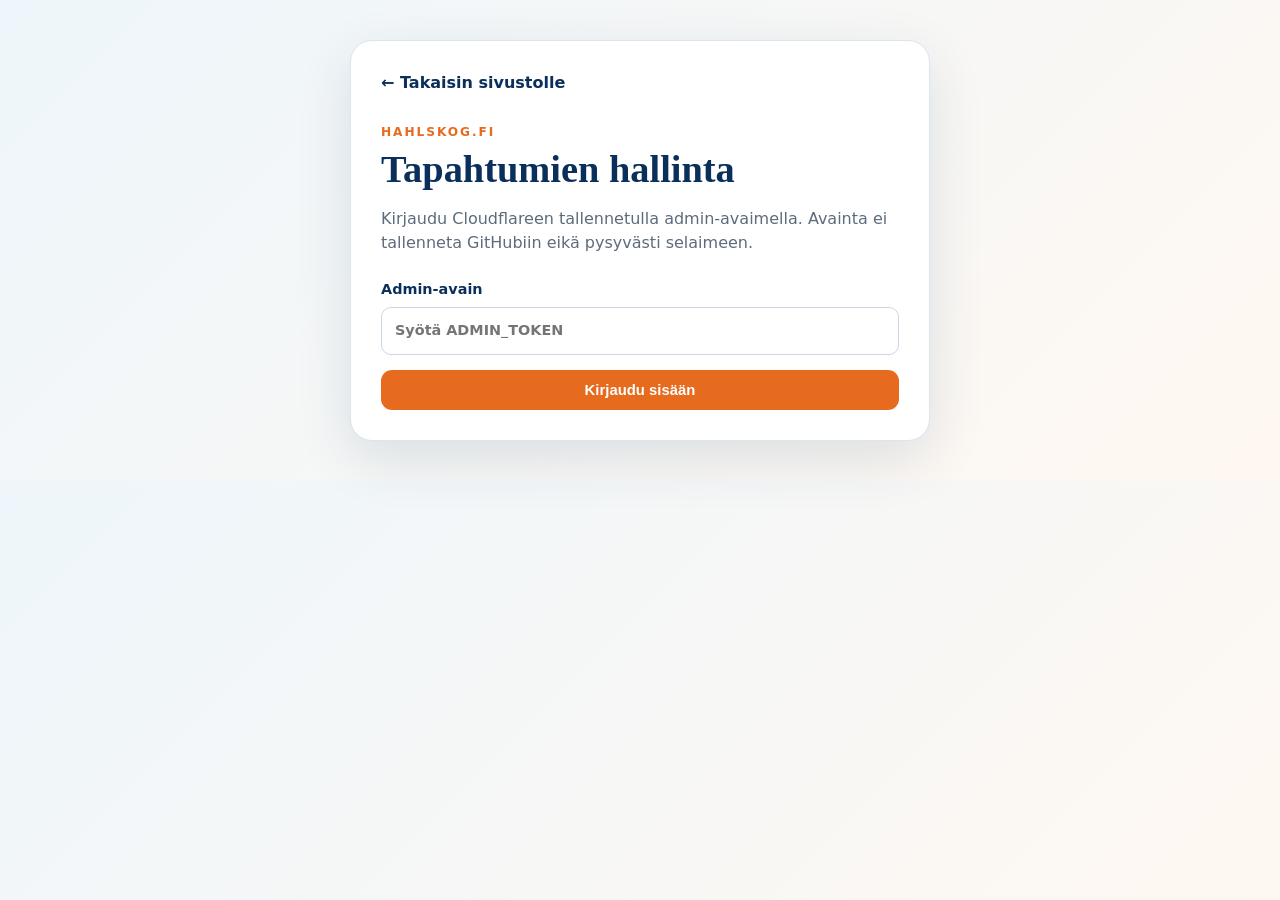
<file: admin/index.html>
<!doctype html><html lang="fi"><head><meta charset="utf-8"><meta name="viewport" content="width=device-width,initial-scale=1"><meta name="robots" content="noindex,nofollow"><title>Hahlskog.fi – tapahtumien hallinta</title><link rel="stylesheet" href="admin.css"></head><body><main class="admin-shell">
<section class="admin-card login-card" id="login-view"><a class="back-link" href="../">← Takaisin sivustolle</a><p class="eyebrow">Hahlskog.fi</p><h1>Tapahtumien hallinta</h1><p class="lead">Kirjaudu Cloudflareen tallennetulla admin-avaimella. Avainta ei tallenneta GitHubiin eikä pysyvästi selaimeen.</p><form id="login-form" class="admin-form"><label>Admin-avain<input id="token" type="password" placeholder="Syötä ADMIN_TOKEN" autocomplete="current-password" required></label><button class="button" type="submit">Kirjaudu sisään</button></form><div class="notice" id="login-message" hidden></div></section>
<section class="admin-card panel-card" id="panel-view" hidden><div class="panel-head"><div><p class="eyebrow">Hallinta</p><h2 id="form-title">Lisää tapahtuma</h2></div><button class="button button-light" id="logout" type="button">Kirjaudu ulos</button></div><form id="event-form" class="admin-form"><input type="hidden" id="event-id"><div class="two-col"><label>Päivämäärä<input id="date" type="date" required></label><div class="two-col compact"><label>Alkaa<input id="startTime" type="time"></label><label>Päättyy<input id="endTime" type="time"></label></div></div><div class="two-col"><label>Otsikko FI<input id="titleFi" type="text" required></label><label>Otsikko SV<input id="titleSv" type="text" required></label></div><div class="two-col"><label>Paikka FI<input id="placeFi" type="text"></label><label>Paikka SV<input id="placeSv" type="text"></label></div><label>Kuvaus FI<textarea id="descriptionFi" rows="3"></textarea></label><label>Kuvaus SV<textarea id="descriptionSv" rows="3"></textarea></label><label>Lisätietolinkki (valinnainen)<input id="link" type="url" placeholder="https://..."></label><div class="actions"><button class="button" id="save-button" type="submit">Julkaise tapahtuma</button><button class="button button-light" id="cancel-edit" type="button" hidden>Peru muokkaus</button></div></form><div class="notice" id="panel-message" hidden></div><hr><div class="panel-head"><h2>Tapahtumat</h2><button class="button button-light" id="refresh" type="button">Päivitä</button></div><div id="event-list" class="admin-events"><div class="empty">Ladataan tapahtumia…</div></div></section>
</main><script src="admin.js"></script></body></html>
</file>
<file: admin/admin.css>
:root{--navy:#0b2f5b;--orange:#e66b1f;--line:#dbe5ee;--soft:#f4f8fb;--muted:#5d6b7b;--danger:#b42318;--shadow:0 18px 55px rgba(11,47,91,.12)}
*{box-sizing:border-box}body{margin:0;background:linear-gradient(135deg,#eef6fb,#fff8f1);font-family:Inter,ui-sans-serif,system-ui,-apple-system,BlinkMacSystemFont,"Segoe UI",sans-serif;color:#17283b;line-height:1.5}
.admin-shell{width:min(980px,calc(100% - 28px));margin:40px auto;display:block}.admin-card{background:#fff;border:1px solid var(--line);border-radius:22px;padding:30px;box-shadow:var(--shadow)}
.login-card{max-width:580px;margin:0 auto}.back-link{display:inline-block;margin-bottom:28px;text-decoration:none;color:var(--navy);font-weight:800}.eyebrow{margin:0 0 8px;color:var(--orange);font-size:.76rem;font-weight:900;letter-spacing:.16em;text-transform:uppercase}
h1,h2,h3{color:var(--navy);line-height:1.08;margin:0 0 16px}h1,h2{font-family:Georgia,"Times New Roman",serif}h1{font-size:2.4rem}h2{font-size:1.55rem}h3{font-size:1.05rem}.lead{color:var(--muted);margin-bottom:24px}
.admin-form{display:grid;gap:15px}label{display:grid;gap:7px;color:var(--navy);font-size:.9rem;font-weight:800}input,textarea{width:100%;border:1px solid #cbd8e3;border-radius:10px;padding:12px 13px;font:inherit;background:#fff;color:#17283b}textarea{resize:vertical}
.button{border:0;border-radius:11px;padding:12px 16px;background:var(--orange);color:#fff;font-weight:900;font-size:.93rem;cursor:pointer}.button:disabled{opacity:.55;cursor:not-allowed}.button-light{background:#eef3f7;color:var(--navy)}.button-danger{background:#fff1f0;color:var(--danger);border:1px solid #f5c2be}
.notice{display:block;margin-top:18px;border-left:4px solid var(--danger);background:#fff1f0;padding:14px 16px;border-radius:8px;color:#6b2a25}.notice.success{border-left-color:#238636;background:#edf8ef;color:#1f5d2b}.notice[hidden]{display:none}
.panel-head{display:flex;justify-content:space-between;gap:18px;align-items:center}.two-col{display:grid;grid-template-columns:1fr 1fr;gap:14px}.two-col.compact{gap:10px}.actions,.event-actions{display:flex;gap:10px;flex-wrap:wrap}
hr{border:0;border-top:1px solid var(--line);margin:28px 0}.empty{padding:20px;border:1px dashed #cbd8e3;border-radius:12px;background:var(--soft);color:var(--muted)}
.admin-events{display:grid;gap:12px}.admin-event{display:flex;justify-content:space-between;align-items:center;gap:20px;border:1px solid var(--line);border-radius:14px;padding:16px;background:#fff}.admin-event h3{margin-bottom:6px}.event-meta{font-size:.9rem;color:var(--muted);font-weight:700}.event-secondary{font-size:.86rem;color:#718096;margin-top:4px}
@media(max-width:720px){.admin-shell{margin:18px auto}.admin-card{padding:21px}.two-col{grid-template-columns:1fr}.panel-head,.admin-event{align-items:stretch;flex-direction:column}.event-actions .button{flex:1}}
</file>
